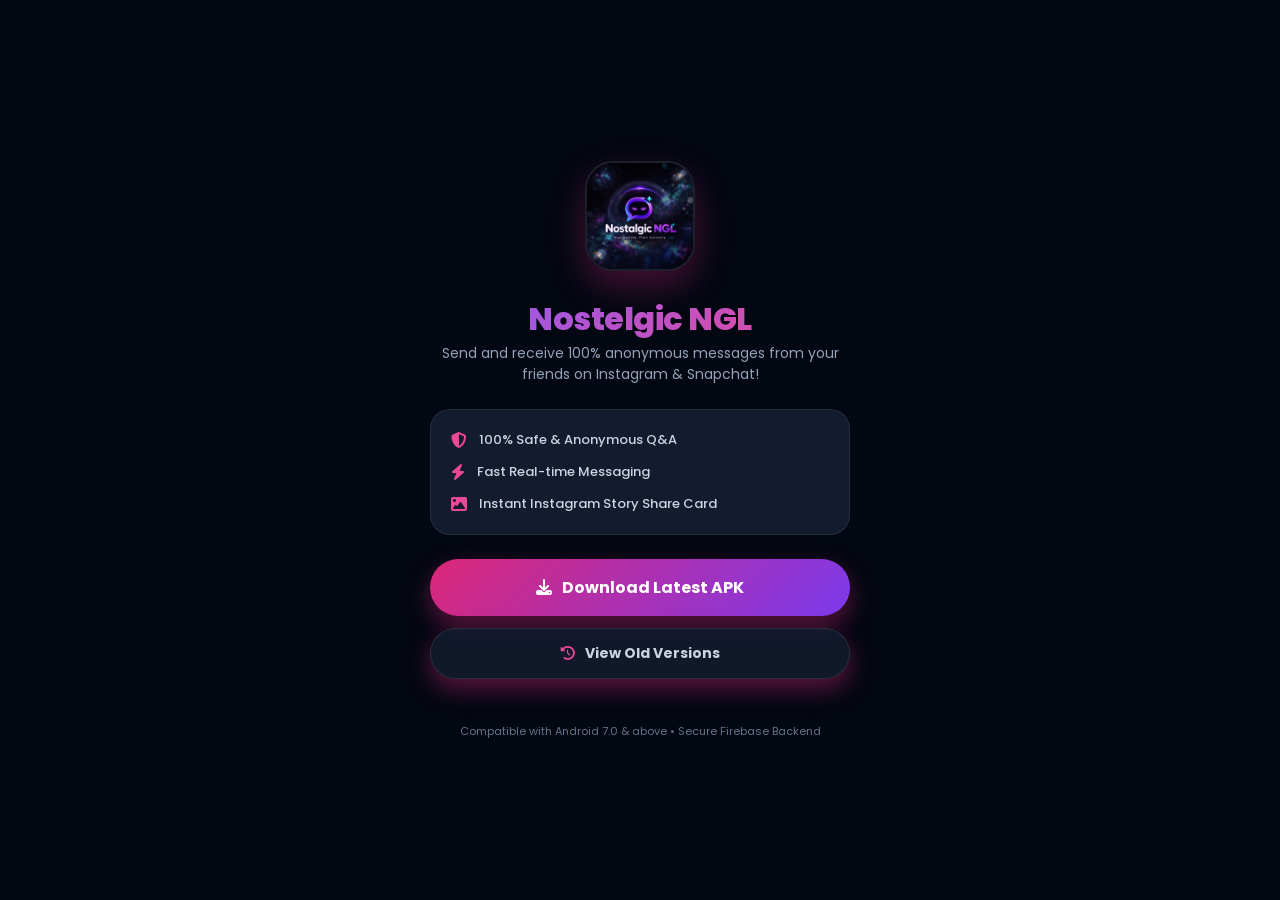
<file: index.html>
<!DOCTYPE html>
<html lang="en">
<head>
    <meta charset="UTF-8">
    <meta name="viewport" content="width=device-width, initial-scale=1.0, maximum-scale=1.0, user-scalable=no">
    <title>Download Nostelgic NGL - Anonymous Q&A</title>
    <link href="https://fonts.googleapis.com/css2?family=Poppins:wght@400;500;600;700;800&display=swap" rel="stylesheet">
    <link rel="stylesheet" href="https://cdnjs.cloudflare.com/ajax/libs/font-awesome/6.4.0/css/all.min.css">
    <link rel="stylesheet" href="style.css">
</head>
<body>

    <div class="download-container">
        <!-- App Logo with Fast Loading Fix -->
        <img src="Nostelgic-NGL.png" alt="Nostelgic NGL Logo" class="app-logo" style="width: 110px; height: 110px; min-width: 110px; min-height: 110px; object-fit: contain;">
        
        <div>
            <h1 class="app-title">Nostelgic NGL</h1>
            <p class="app-subtitle">Send and receive 100% anonymous messages from your friends on Instagram & Snapchat!</p>
        </div>

        <!-- Features List -->
        <div class="features-box">
            <div class="feature-item"><i class="fas fa-shield-alt"></i> 100% Safe & Anonymous Q&A</div>
            <div class="feature-item"><i class="fas fa-bolt"></i> Fast Real-time Messaging</div>
            <div class="feature-item"><i class="fas fa-image"></i> Instant Instagram Story Share Card</div>
        </div>

        <!-- Buttons Container -->
        <div style="width: 100%; display: flex; flex-direction: column; gap: 12px;">
            <!-- Direct GitHub Release APK Download Link -->
            <a href="https://github.com/Nostelgic-NGL/Nostelgic-NGL-Official/releases/download/Nostelgic-NGL/Nostelgic-NGL.apk" class="download-btn" id="downloadBtn">
                <i class="fas fa-download"></i> Download Latest APK
            </a>

            <!-- Old Versions Button -->
            <a href="versions.html" class="download-btn" style="background: rgba(19, 27, 46, 0.9); border: 1px solid rgba(255, 255, 255, 0.1); color: #cbd5e1; font-size: 14px; padding: 14px;">
                <i class="fas fa-history" style="color: #ec4899;"></i> View Old Versions
            </a>
        </div>

        <div class="footer-info">
            Compatible with Android 7.0 & above • Secure Firebase Backend
        </div>
    </div>

    <script src="index.js"></script>
</body>
</html>
</file>
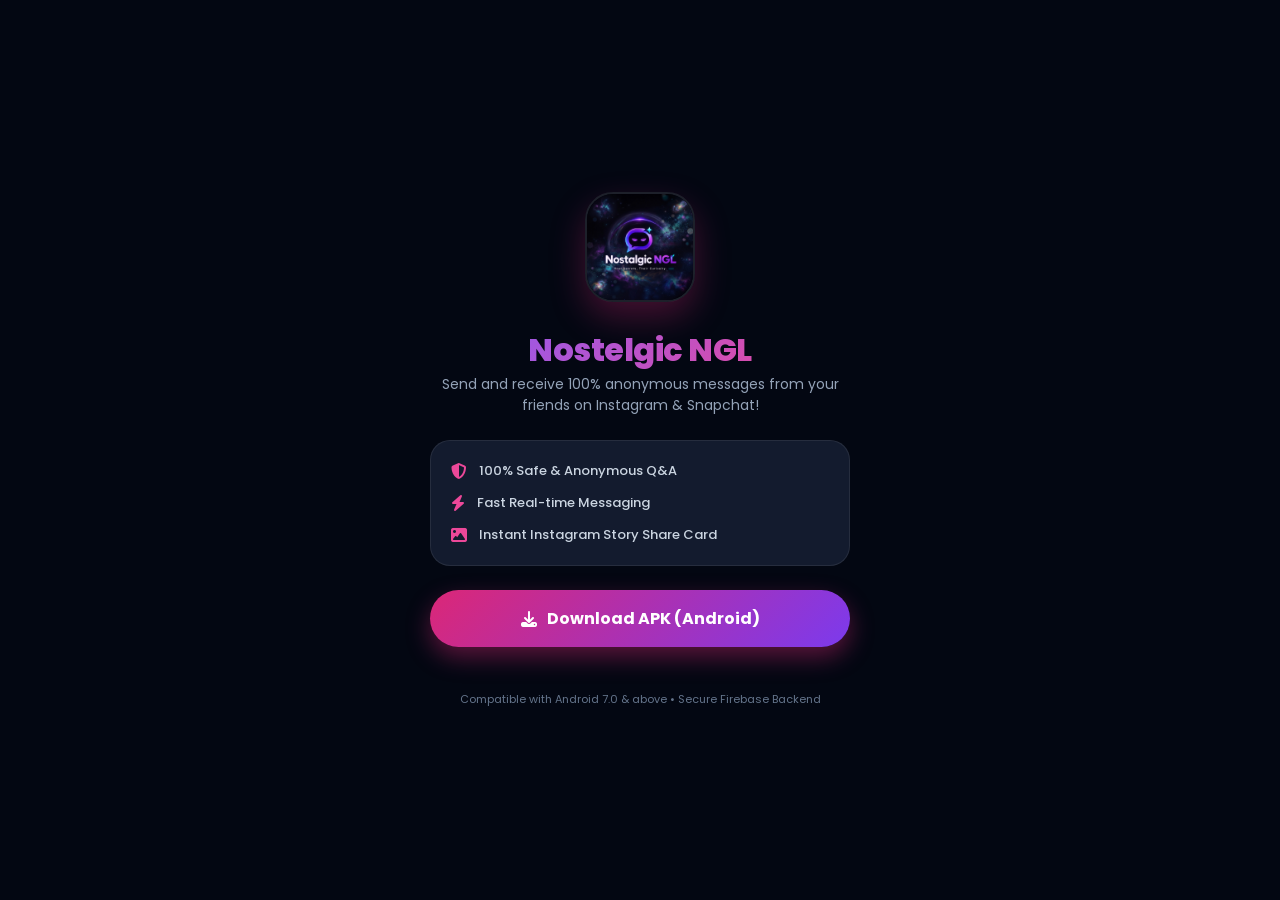
<file: download.html>
<!DOCTYPE html>
<html lang="en">
<head>
    <meta charset="UTF-8">
    <meta name="viewport" content="width=device-width, initial-scale=1.0, maximum-scale=1.0, user-scalable=no">
    <title>Download Nostelgic NGL - Anonymous Q&A</title>
    <link href="https://fonts.googleapis.com/css2?family=Poppins:wght@400;500;600;700;800&display=swap" rel="stylesheet">
    <link rel="stylesheet" href="https://cdnjs.cloudflare.com/ajax/libs/font-awesome/6.4.0/css/all.min.css">
    <link rel="stylesheet" href="style.css">
</head>
<body>

    <div class="download-container">
        <!-- App Logo -->
        <img src="Nostelgic-NGL.png" alt="Nostelgic NGL Logo" class="app-logo">
        
        <div>
            <h1 class="app-title">Nostelgic NGL</h1>
            <p class="app-subtitle">Send and receive 100% anonymous messages from your friends on Instagram & Snapchat!</p>
        </div>

        <!-- Features List -->
        <div class="features-box">
            <div class="feature-item"><i class="fas fa-shield-alt"></i> 100% Safe & Anonymous Q&A</div>
            <div class="feature-item"><i class="fas fa-bolt"></i> Fast Real-time Messaging</div>
            <div class="feature-item"><i class="fas fa-image"></i> Instant Instagram Story Share Card</div>
        </div>

        <!-- Download APK Button -->
        <a href="app-debug.apk" class="download-btn" id="downloadBtn" download>
            <i class="fas fa-download"></i> Download APK (Android)
        </a>

        <div class="footer-info">
            Compatible with Android 7.0 & above • Secure Firebase Backend
        </div>
    </div>

    <script src="index.js"></script>
</body>
</html>
</file>
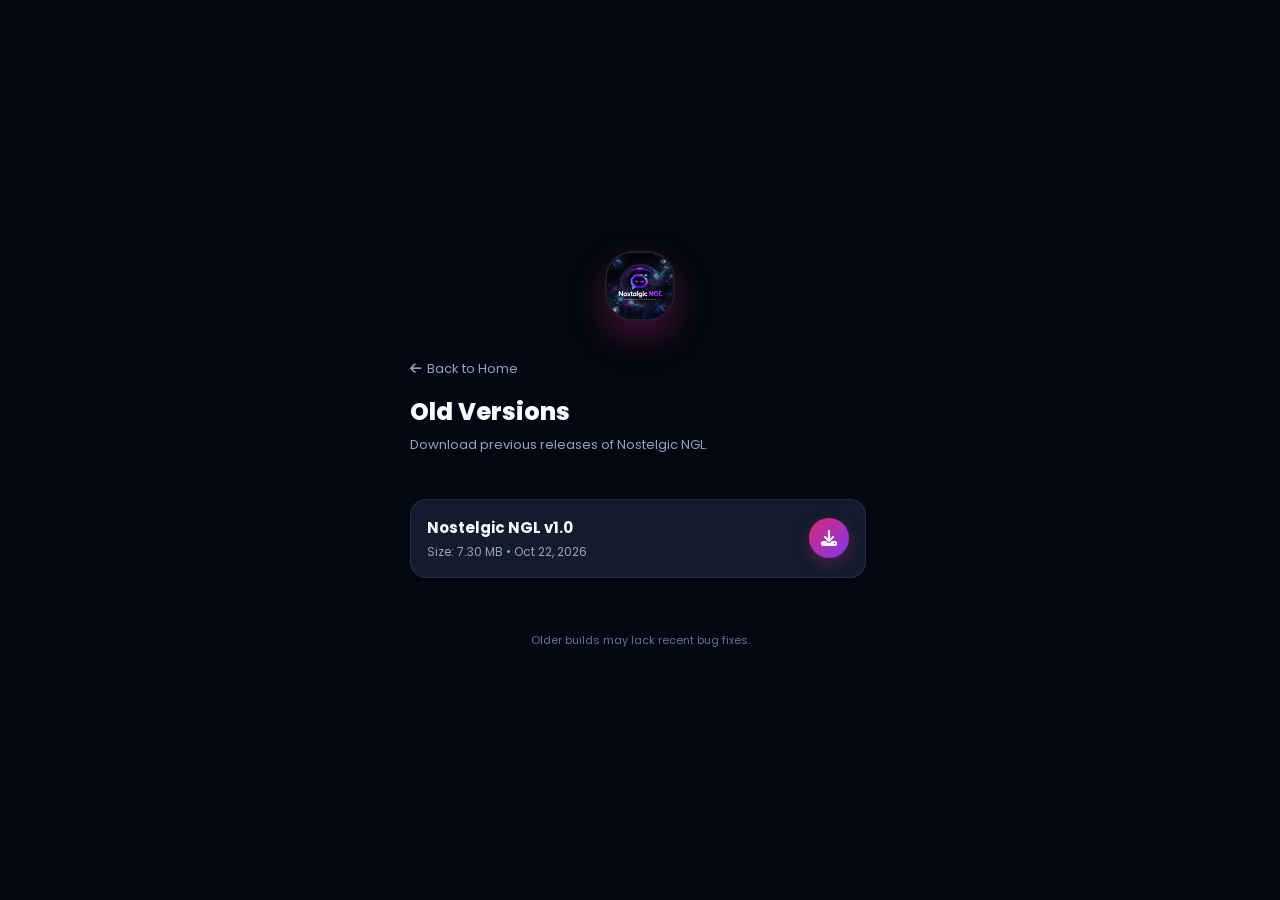
<file: versions.html>
<!DOCTYPE html>
<html lang="en">
<head>
    <meta charset="UTF-8">
    <meta name="viewport" content="width=device-width, initial-scale=1.0, maximum-scale=1.0, user-scalable=no">
    <title>Old Versions - Nostelgic NGL</title>
    <link href="https://fonts.googleapis.com/css2?family=Poppins:wght@400;500;600;700;800&display=swap" rel="stylesheet">
    <link rel="stylesheet" href="https://cdnjs.cloudflare.com/ajax/libs/font-awesome/6.4.0/css/all.min.css">
    <link rel="stylesheet" href="style.css">
    <style>
        .version-card {
            background: #131b2e;
            border: 1px solid rgba(255, 255, 255, 0.08);
            width: 100%;
            border-radius: 16px;
            padding: 16px;
            display: flex;
            justify-content: space-between;
            align-items: center;
            text-align: left;
            margin-bottom: 10px;
        }
        .version-info h4 { font-size: 15px; color: #f8fafc; font-weight: 700; margin-bottom: 4px; }
        .version-info p { font-size: 12px; color: #94a3b8; }
        .download-icon-btn {
            background: linear-gradient(135deg, #db2777 0%, #7c3aed 100%);
            color: white;
            width: 40px;
            height: 40px;
            border-radius: 50%;
            display: flex;
            align-items: center;
            justify-content: center;
            text-decoration: none;
            box-shadow: 0 5px 15px rgba(219,39,119,0.3);
        }
        .back-link {
            color: #94a3b8;
            font-size: 13px;
            text-decoration: none;
            display: inline-flex;
            align-items: center;
            gap: 6px;
            margin-bottom: 15px;
        }
        .back-link:hover { color: #f8fafc; }
    </style>
</head>
<body>

    <div class="download-container" style="max-width: 460px;">
        <!-- App Logo with Fast Loading Fix -->
        <img src="Nostelgic-NGL.png" alt="Nostelgic NGL Logo" class="app-logo" style="width: 70px; height: 70px; min-width: 70px; min-height: 70px; object-fit: contain; margin-bottom: 10px;">

        <div style="width: 100%; text-align: left;">
            <a href="index.html" class="back-link"><i class="fas fa-arrow-left"></i> Back to Home</a>
            <h1 style="font-size: 24px; font-weight: 800; color: #f8fafc; margin-bottom: 6px;">Old Versions</h1>
            <p style="font-size: 13px; color: #94a3b8; margin-bottom: 20px;">Download previous releases of Nostelgic NGL.</p>
        </div>

        <div style="width: 100%; max-height: 50vh; overflow-y: auto; padding-right: 4px;">
            
            <!-- Version v1.0 Item -->
            <div class="version-card">
                <div class="version-info">
                    <h4>Nostelgic NGL v1.0</h4>
                    <p>Size: 7.30 MB • Oct 22, 2026</p>
                </div>
                <a href="https://github.com/Nostelgic-NGL/Nostelgic-NGL-Official/releases/download/Nostelgic-NGL/Nostelgic-NGL.apk" class="download-icon-btn" download>
                    <i class="fas fa-download"></i>
                </a>
            </div>

        </div>

        <div class="footer-info">
            Older builds may lack recent bug fixes.
        </div>
    </div>

</body>
</html>
</file>
<file: style.css>
* {
    box-sizing: border-box;
    margin: 0;
    padding: 0;
    font-family: 'Poppins', sans-serif;
    -webkit-tap-highlight-color: transparent;
}

body {
    background-color: #030712;
    color: #f8fafc;
    min-height: 100vh;
    display: flex;
    flex-direction: column;
    justify-content: space-between;
    align-items: center;
    padding: 30px 20px;
    overflow-x: hidden;
}

.download-container {
    width: 100%;
    max-width: 420px;
    display: flex;
    flex-direction: column;
    align-items: center;
    text-align: center;
    margin: auto 0;
    gap: 24px;
}

.app-logo {
    width: 110px;
    height: 110px;
    object-fit: contain;
    border-radius: 28px;
    box-shadow: 0 15px 35px rgba(219, 39, 119, 0.3);
    border: 2px solid rgba(255, 255, 255, 0.1);
}

.app-title {
    font-size: 32px;
    font-weight: 800;
    background: linear-gradient(135deg, #8b5cf6, #ec4899);
    -webkit-background-clip: text;
    -webkit-text-fill-color: transparent;
    letter-spacing: -0.5px;
}

.app-subtitle {
    font-size: 14px;
    color: #94a3b8;
    line-height: 1.5;
    padding: 0 10px;
}

.features-box {
    background: #131b2e;
    border: 1px solid rgba(255, 255, 255, 0.08);
    width: 100%;
    border-radius: 20px;
    padding: 20px;
    display: flex;
    flex-direction: column;
    gap: 12px;
    text-align: left;
}

.feature-item {
    display: flex;
    align-items: center;
    gap: 12px;
    font-size: 13px;
    color: #cbd5e1;
    font-weight: 500;
}

.feature-item i {
    color: #ec4899;
    font-size: 16px;
}

.download-btn {
    background: linear-gradient(135deg, #db2777 0%, #7c3aed 100%);
    color: #ffffff;
    font-weight: 700;
    width: 100%;
    padding: 16px;
    border-radius: 35px;
    border: none;
    box-shadow: 0 10px 25px rgba(219, 39, 119, 0.4);
    cursor: pointer;
    font-size: 16px;
    display: flex;
    align-items: center;
    justify-content: center;
    gap: 10px;
    text-decoration: none;
    transition: transform 0.1s ease;
}

.download-btn:active {
    transform: scale(0.97);
}

.footer-info {
    font-size: 11px;
    color: #64748b;
    margin-top: 20px;
}
</file>
